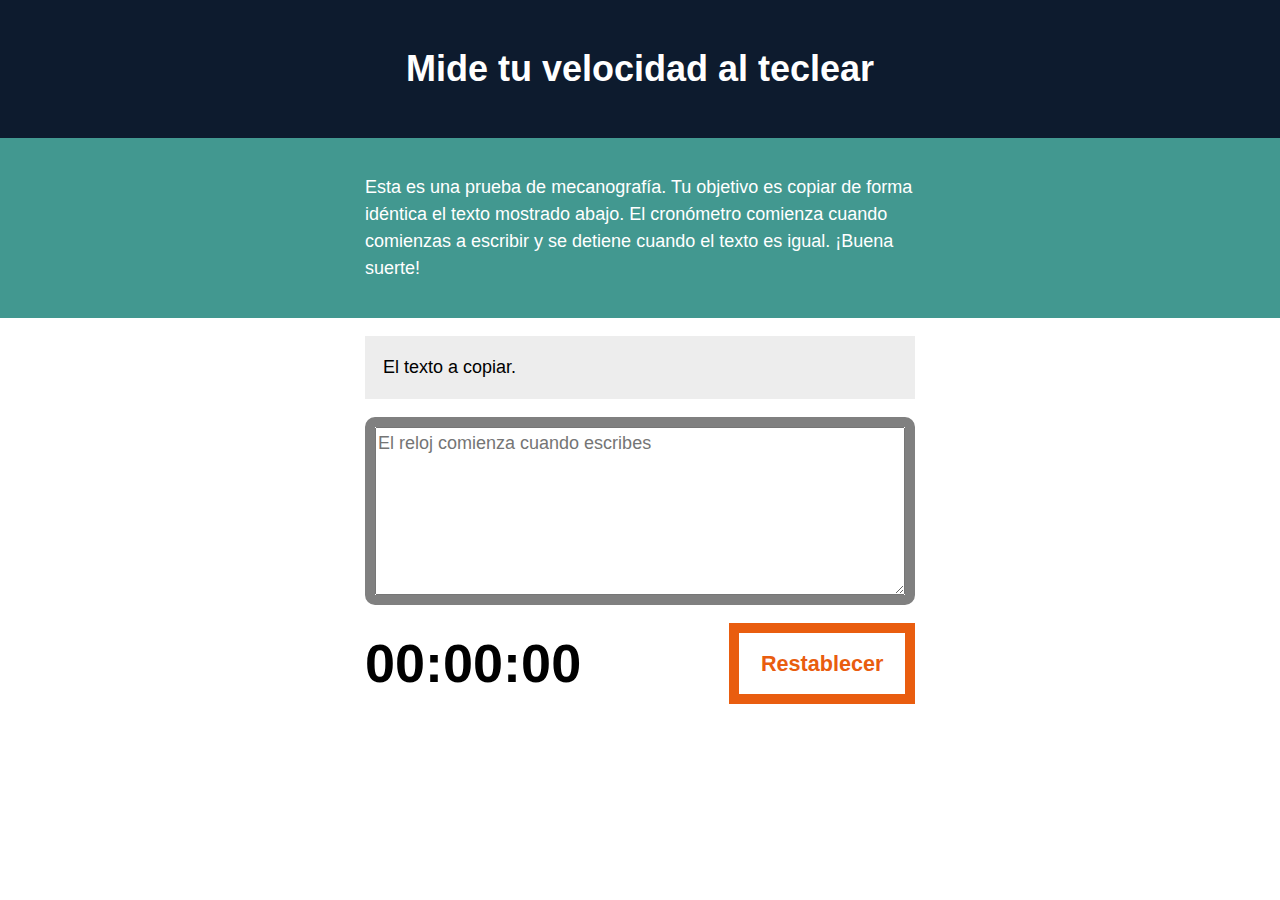
<file: Lenguajes_marcado/mecanografia/index.html>
<!DOCTYPE html>
<html lang="en-US">

<head>
    <meta charset="UTF-8">
    <meta name="viewport" content="width=device-width, initial-scale=1">
    <title>Examen de Mecanografía en JS</title>
    <!--agrega aquí el script de JavaScript-->
    <script src="script.js" async></script>
    <!-- agrega aquí el script para el estilo-->
    <link rel="stylesheet" type="text/css" href="style.css">
</head>

<body>
    <header class="masthead">
        <h1>Mide tu velocidad al teclear</h1>
    </header>
    <main class="main">
        <article class="intro">
            <p>Esta es una prueba de mecanografía. Tu objetivo es copiar de forma idéntica el texto mostrado abajo. El cronómetro comienza cuando comienzas a escribir y se detiene cuando el texto es igual. ¡Buena suerte!</p>
        </article><!-- .intro -->
        <section class="test-area">
            <div id="origin-text">
                <p>El texto a copiar.</p>
            </div><!-- #origin-text -->

            <div class="test-wrapper">
                <textarea id="test-area" name="textarea" rows="6" placeholder="El reloj comienza cuando escribes"></textarea>
            </div><!-- .test-wrapper -->

            <div class="meta">
                <div id="clock">
                    <div class="timer">00:00:00</div>
                </div>

                <button id="reset">Restablecer</button>
            </div><!-- .meta -->
        </section><!-- .test-area -->
    </main>
</body>

</html>
</file>
<file: Lenguajes_marcado/mecanografia/style.css>
/*--------------------------------------------------------------
Typography
--------------------------------------------------------------*/

body,
button,
input,
textarea {
	font-family: 'Source Sans Pro', 'Helvetica', Arial, sans-serif;
	font-size: 18px;
	line-height: 1.5;
}

p {
	margin-bottom: 1.5em;
}

/*--------------------------------------------------------------
Layout
--------------------------------------------------------------*/
body {
    margin: 0;
    padding: 0;
}

.masthead {
    padding: 1em 2em;
    background-color: #0D1B2E;
    color: white;
}

.masthead h1 {
    text-align: center;
}

.intro {
    padding: 2em 2em;
    color: #ffffff;
    background: #429890;
}


.intro p,
.test-area {
    margin: 0 auto;
    max-width: 550px;
}

.test-area {
    margin-bottom: 4em;
    padding: 0 2em;
}

.test-wrapper {
    border: 10px solid grey;
    border-radius: 10px;
}

#origin-text {
    margin: 1em 0;
    padding: 1em 1em 0;
    background-color: #ededed;
}

#origin-text p {
    margin: 0;
    padding-bottom: 1em;
}

.test-wrapper {
    height: 200%;
    display: flex;
}

.test-wrapper textarea {
    flex: 1;
}

.meta {
    margin-top: 1em;
    display: flex;
    justify-content: space-between;
    flex-wrap: wrap;
}

.timer {
    font-size: 3em;
    font-weight: bold;
}

#reset {
    padding: .5em 1em;
    font-size: 1.2em;
    font-weight: bold;
    color: #E95D0F;
    background: white ;
    border: 10px solid #E95D0F;
}

#reset:hover {
    color: white;
    background-color: #E95D0F;
}
</file>
